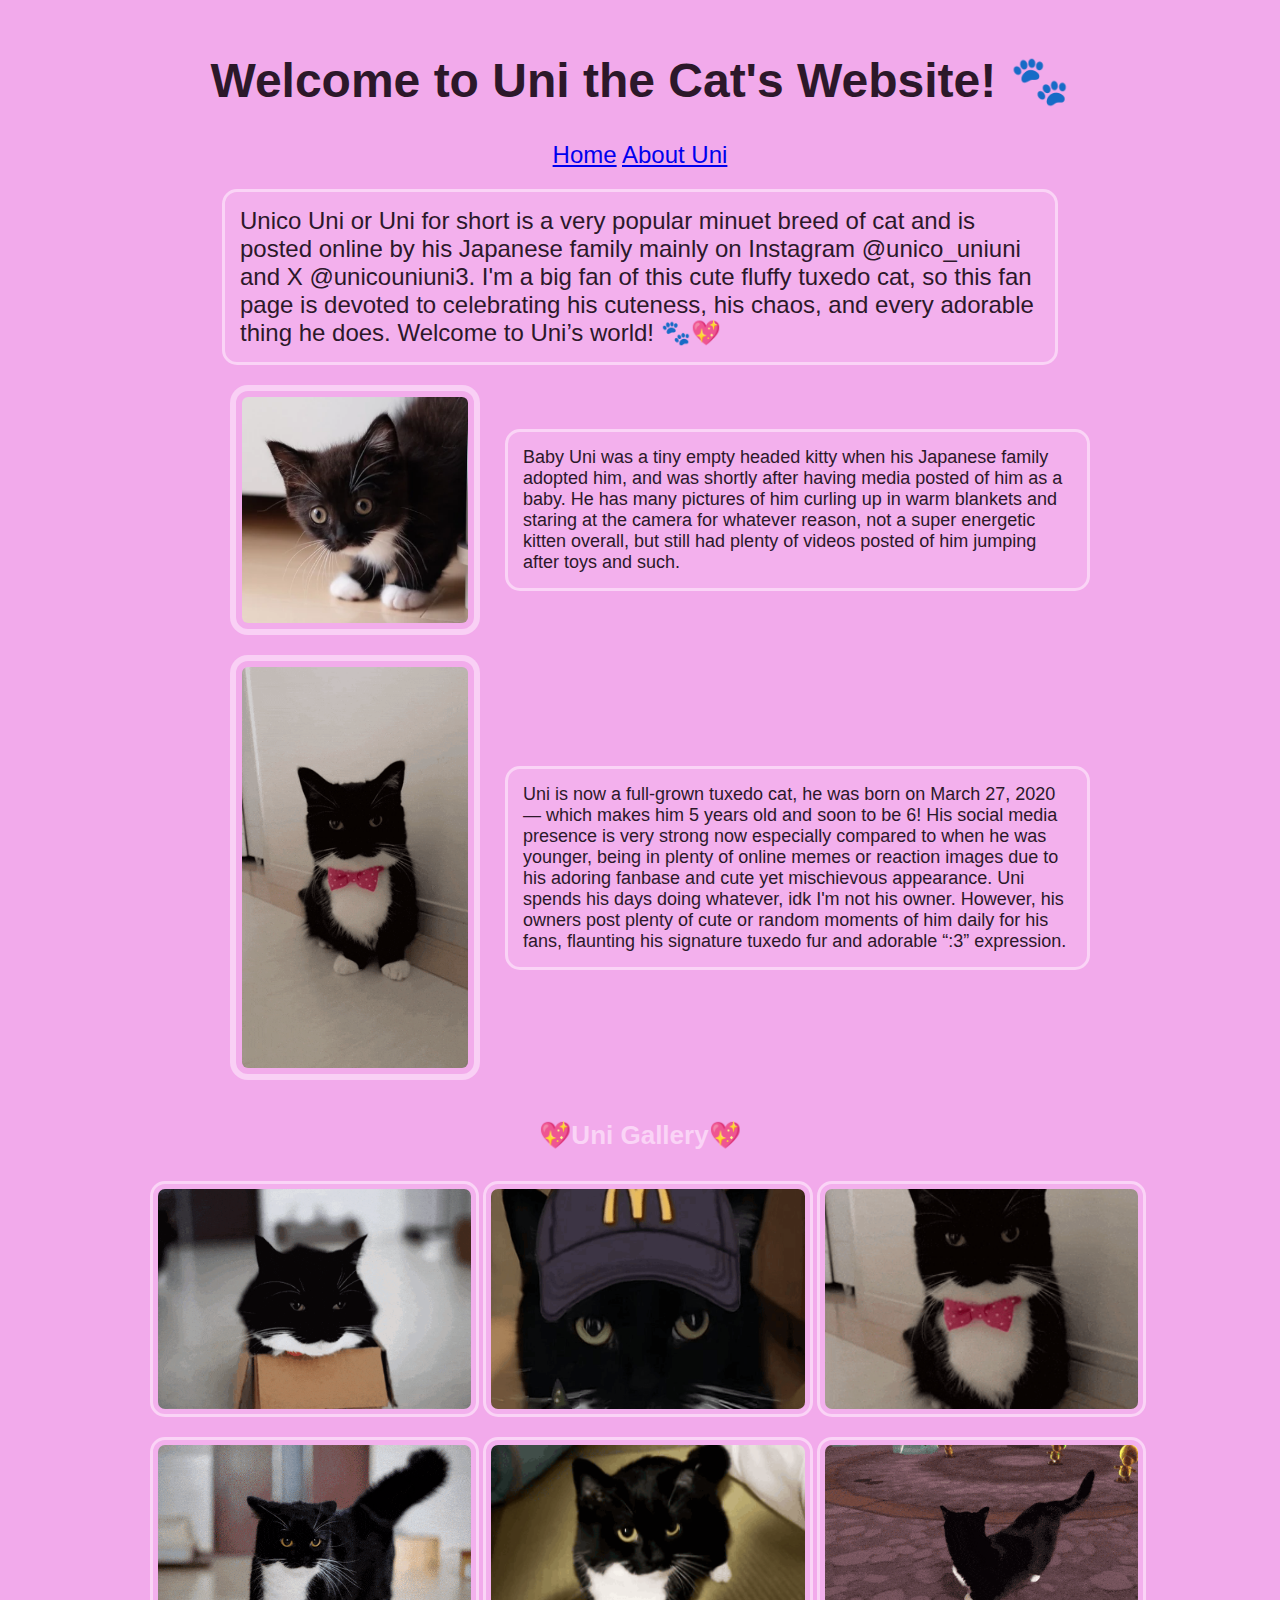
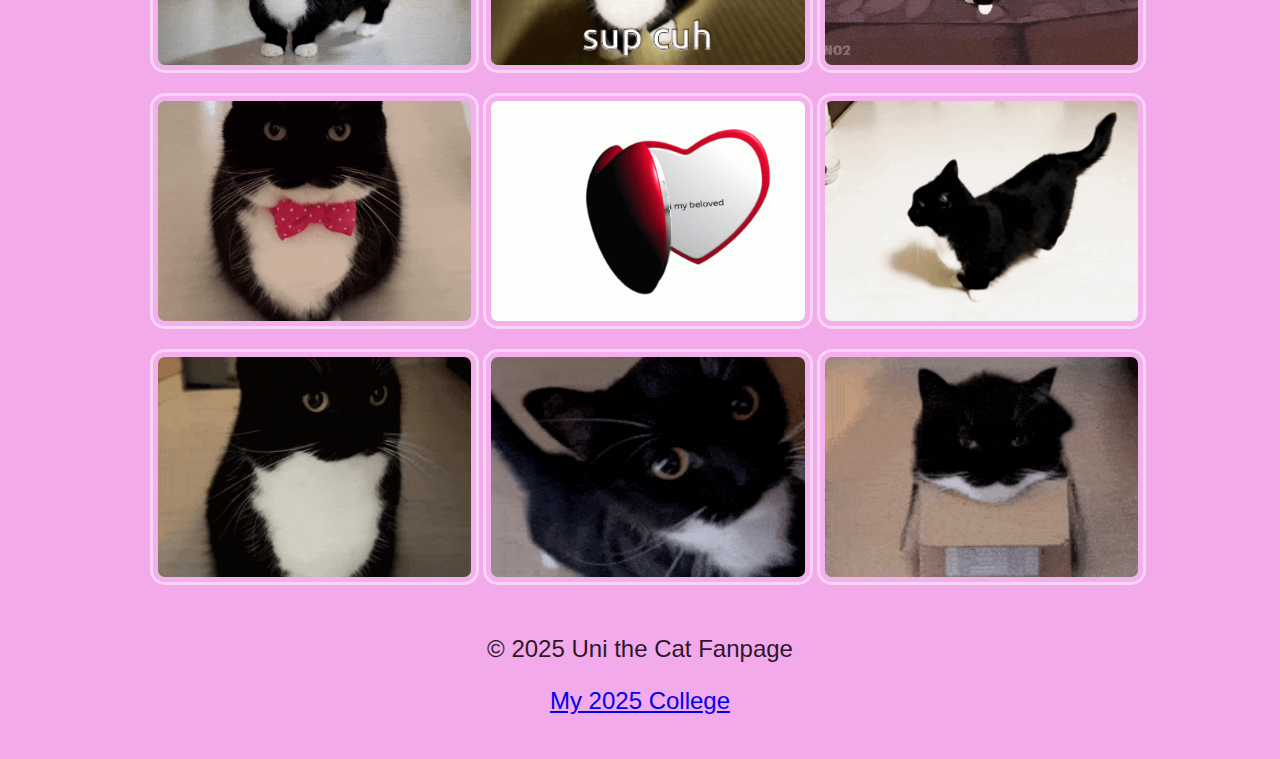
<file: Index.html>
<!DOCTYPE html>
<html lang="en">
<head>
  <meta charset="UTF-8" />
  <meta name="viewport" content="width=device-width, initial-scale=1.0" />
  <title>Uni the Cat - Home</title>
  <link rel="stylesheet" href="Style.css" />
</head>
<body>
  <header>
    <h1><center>Welcome to Uni the Cat's Website! 🐾</center></h1>
    <nav>
     <center>
      <a href="Index.html">Home</a>
      <a href="Content.html">About Uni</a>
     </center>
    </nav>
  </header>

  <main>

    <!-- Intro section (your original text) -->
    <section class="hero">
      <p class="intro">
        Unico Uni or Uni for short is a very popular minuet breed of cat and is posted online by his Japanese family mainly on Instagram @unico_uniuni and X @unicouniuni3. I'm a big fan of this cute fluffy tuxedo cat, so this fan page is devoted to celebrating his cuteness, his chaos, and every adorable thing he does. Welcome to Uni’s world! 🐾💖
      </p>
    </section>

    <!-- Baby Uni section -->
    <section class="baby-section">
      <img src="baby-uni.webp" alt="Baby Uni the Cat" class="baby-uni" />
      <p class="baby-uni-text">
        Baby Uni was a tiny empty headed kitty when his Japanese family adopted him, and was 	shortly after having media posted of him as a baby. He has many pictures of him curling up in warm blankets and staring at the camera for whatever reason, not a super energetic kitten overall, but still had plenty of videos posted of him jumping after toys and such.
      </p>
    </section>

	 <section class="baby-section">
      <img src="uni-unico.gif" alt="Baby Uni the Cat" class="baby-uni" />
      <p class="baby-uni-text">
	Uni is now a full-grown tuxedo cat, he was born on March 27, 2020 — which makes him 5 years old and soon to be 6!

	His social media presence is very strong now especially compared to when he was younger, being in plenty of online memes or reaction images due to his adoring fanbase and cute yet mischievous appearance.

	Uni spends his days doing whatever, idk I'm not his owner. However, his owners post plenty of cute or random moments of him daily for his fans, flaunting his signature tuxedo fur and adorable “:3” expression.
      </p>
    </section>

<section class="gallery">
  <h2 class="gallery-title"><center>💖Uni Gallery💖</center></h2>
  <div class="gallery-grid">
    <img src="uni-box.gif" />
    <img src="mcdonalds-cat.gif"  />
    <img src="uni-unico.gif" />
    <img src="uni-unico (1).gif"  />
    <img src="uni-uni-cat.gif"  />
    <img src="uni-uni-cat (1).gif"  />
    <img src="uni-uni-cat (2).gif"  />
    <img src="cat-cat-meme.gif"  />
    <img src="cat-surprise.gif" />
    <img src="tuxedo-cat-uni.gif" />
    <img src="uni-cat-bat.gif"/>
    <img src="uni-cute-cat.gif"  />
  </div>
</section>

  </main>

  <footer>
    <center> <p>© 2025 Uni the Cat Fanpage</p> </center>
    <p><center><a href="https://www.pierce.ctc.edu">My 2025 College</a></center></p>
  </footer>
</body>
</html>
</file>
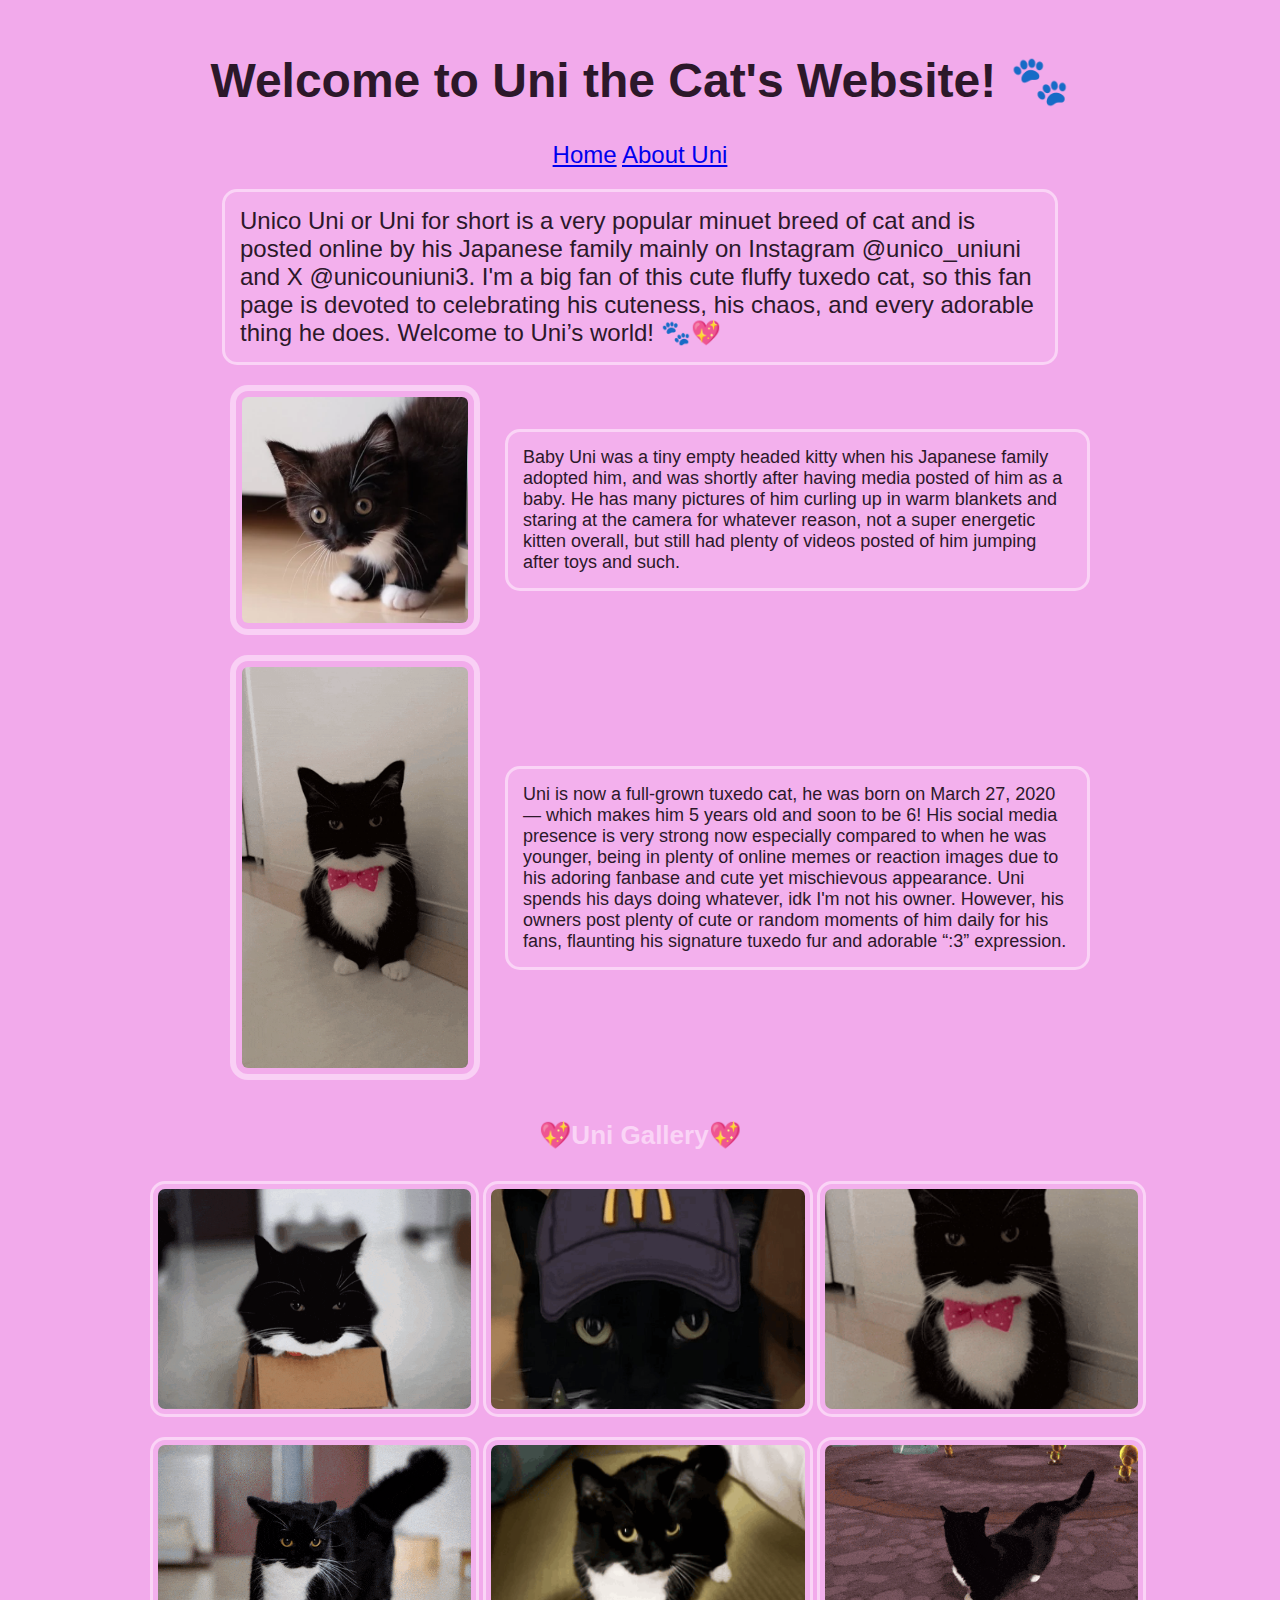
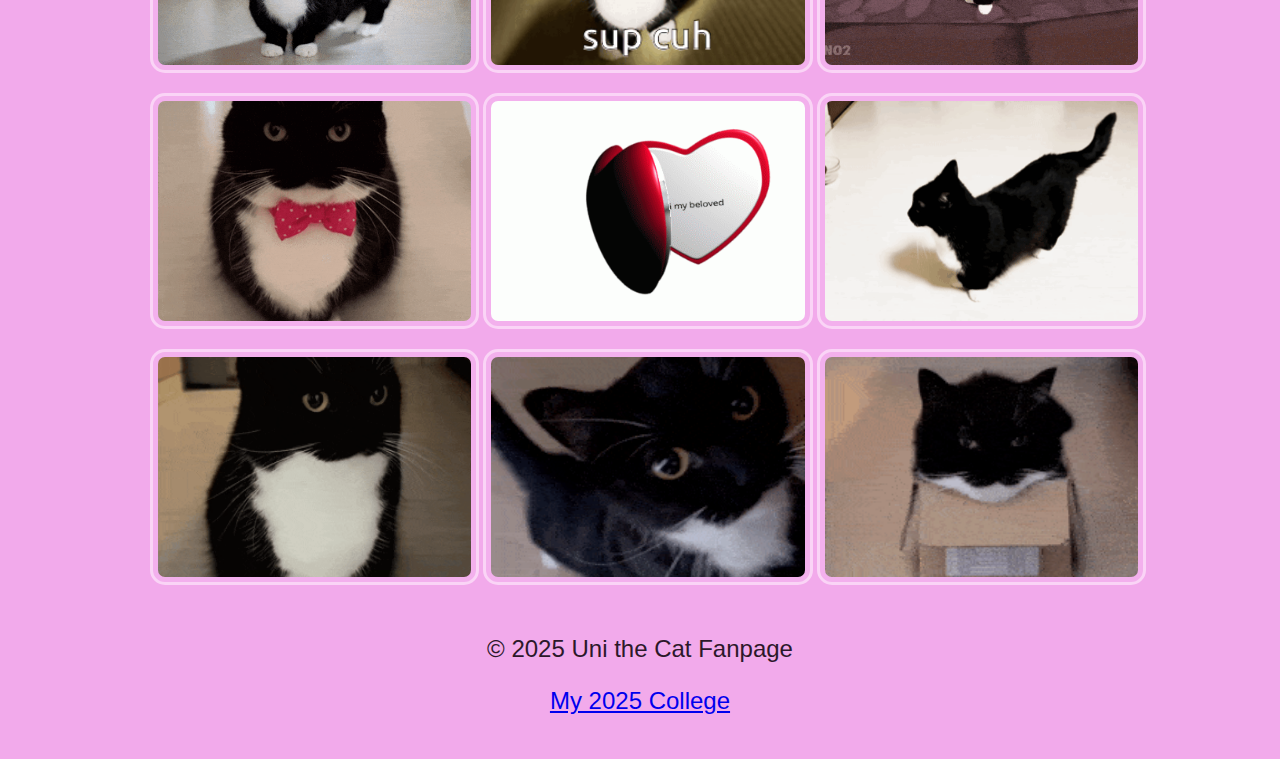
<file: index.html>
<!DOCTYPE html>
<html lang="en">
<head>
  <meta charset="UTF-8" />
  <meta name="viewport" content="width=device-width, initial-scale=1.0" />
  <title>Uni the Cat - Home</title>
  <link rel="stylesheet" href="Style.css" />
</head>
<body>
  <header>
    <h1><center>Welcome to Uni the Cat's Website! 🐾</center></h1>
    <nav>
     <center>
      <a href="/Unico-Uni-Number1FanPage.github.io/index.html">Home</a>
      <a href="Content.html">About Uni</a>
     </center>
    </nav>
  </header>

  <main>

    <!-- Intro section -->
    <section class="hero">
      <p class="intro">
        Unico Uni or Uni for short is a very popular minuet breed of cat and is posted online by his Japanese family mainly on Instagram @unico_uniuni and X @unicouniuni3. I'm a big fan of this cute fluffy tuxedo cat, so this fan page is devoted to celebrating his cuteness, his chaos, and every adorable thing he does. Welcome to Uni’s world! 🐾💖
      </p>
    </section>

    <!-- Baby Uni section -->
    <section class="baby-section">
      <img src="baby-uni.webp" alt="Baby Uni the Cat" class="baby-uni" />
      <p class="baby-uni-text">
        Baby Uni was a tiny empty headed kitty when his Japanese family adopted him, and was 	shortly after having media posted of him as a baby. He has many pictures of him curling up in warm blankets and staring at the camera for whatever reason, not a super energetic kitten overall, but still had plenty of videos posted of him jumping after toys and such.
      </p>
    </section>

	 <section class="baby-section">
      <img src="uni-unico.gif" alt="Baby Uni the Cat" class="baby-uni" />
      <p class="baby-uni-text">
	Uni is now a full-grown tuxedo cat, he was born on March 27, 2020 — which makes him 5 years old and soon to be 6!

	His social media presence is very strong now especially compared to when he was younger, being in plenty of online memes or reaction images due to his adoring fanbase and cute yet mischievous appearance.

	Uni spends his days doing whatever, idk I'm not his owner. However, his owners post plenty of cute or random moments of him daily for his fans, flaunting his signature tuxedo fur and adorable “:3” expression.
      </p>
    </section>

<section class="gallery">
  <h2 class="gallery-title"><center>💖Uni Gallery💖</center></h2>
  <div class="gallery-grid">
    <img src="uni-box.gif" />
    <img src="mcdonalds-cat.gif"  />
    <img src="uni-unico.gif" />
    <img src="uni-unico (1).gif"  />
    <img src="uni-uni-cat.gif"  />
    <img src="uni-uni-cat (1).gif"  />
    <img src="uni-uni-cat (2).gif"  />
    <img src="cat-cat-meme.gif"  />
    <img src="cat-surprise.gif" />
    <img src="tuxedo-cat-uni.gif" />
    <img src="uni-cat-bat.gif"/>
    <img src="uni-cute-cat.gif"  />
  </div>
</section>

  </main>

  <footer>
    <center> <p>© 2025 Uni the Cat Fanpage</p> </center>
    <p><center><a href="https://www.pierce.ctc.edu">My 2025 College</a></center></p>
  </footer>
</body>
</html>
</file>
<file: Style.css>
/* General Page Styling */
.intro {
border: 3px solid #fad4f6;
padding: 15px;
border-radius: 15px;
background-color: rgba(250, 212, 246, 0.15);
max-width: 800px;
margin: 20px auto;
}
body {
font-family: Arial, sans-serif;
margin: 0;
background-color: #f2aaeb;
color: #2c182a;
padding: 20px;
font-size: 24px;
}

/* Baby Uni Section */
.baby-section {
display: flex;
align-items: center;
gap: 25px;
max-width: 900px;
margin: 20px auto;
}


.baby-uni {
width: 250px;
border: 6px solid rgba(250,212,246,0.9); 
border-radius: 18px; /* rounded corners */
padding: 6px; 
background-color: rgba(255,255,255,0.03);
margin-left: 40px; /* indent from left */
box-sizing: border-box;
}


.baby-uni img {
display: block;
width: 100%;
height: auto;
border-radius: 12px; 
}


.baby-uni {
overflow: hidden;
}

.baby-uni-text {
flex: 1;
border: 3px solid #fad4f6;
padding: 15px;
border-radius: 15px;
background-color: rgba(250, 212, 246, 0.15);
font-size: 18px;
}


/* Table Styling */
table {
width: 80%;
margin: 20px auto;
border-collapse: collapse;
background: white;
}


th, td {
border: 2px solid #ffb6d9;
padding: 10px;
text-align: center;
}


th {
background-color: #ffe0ef;
}


/* Responsive Design */
@media (max-width: 700px) {
.baby-section {
flex-direction: column;
text-align: center;
}


.baby-uni {
margin-left: 0;
width: 70%;
}


table {
width: 100%;

 }
}

/* --- UNI GALLERY SECTION --- */

.gallery {
  margin: 40px auto;
  max-width: 1000px;
  text-align: center;
}

.gallery-title {
  font-size: 26px;
  margin-bottom: 20px;
  color: #fad4f6;
}

.gallery-grid {
  display: grid;
  grid-template-columns: repeat(3, 1fr);
  gap: 20px;
  padding: 10px;
}

.gallery-grid img {
  width: 100%;
  height: 220px;
  object-fit: cover;
  border: 3px solid #fad4f6;
  border-radius: 15px;
  background-color: rgba(250, 212, 246, 0.15);
  padding: 5px;
}

/* Responsive gallery */
@media (max-width: 700px) {
  .gallery-grid {
    grid-template-columns: repeat(2, 1fr);
  }
}

@media (max-width: 480px) {
  .gallery-grid {
    grid-template-columns: 1fr;
  }
}
</file>
